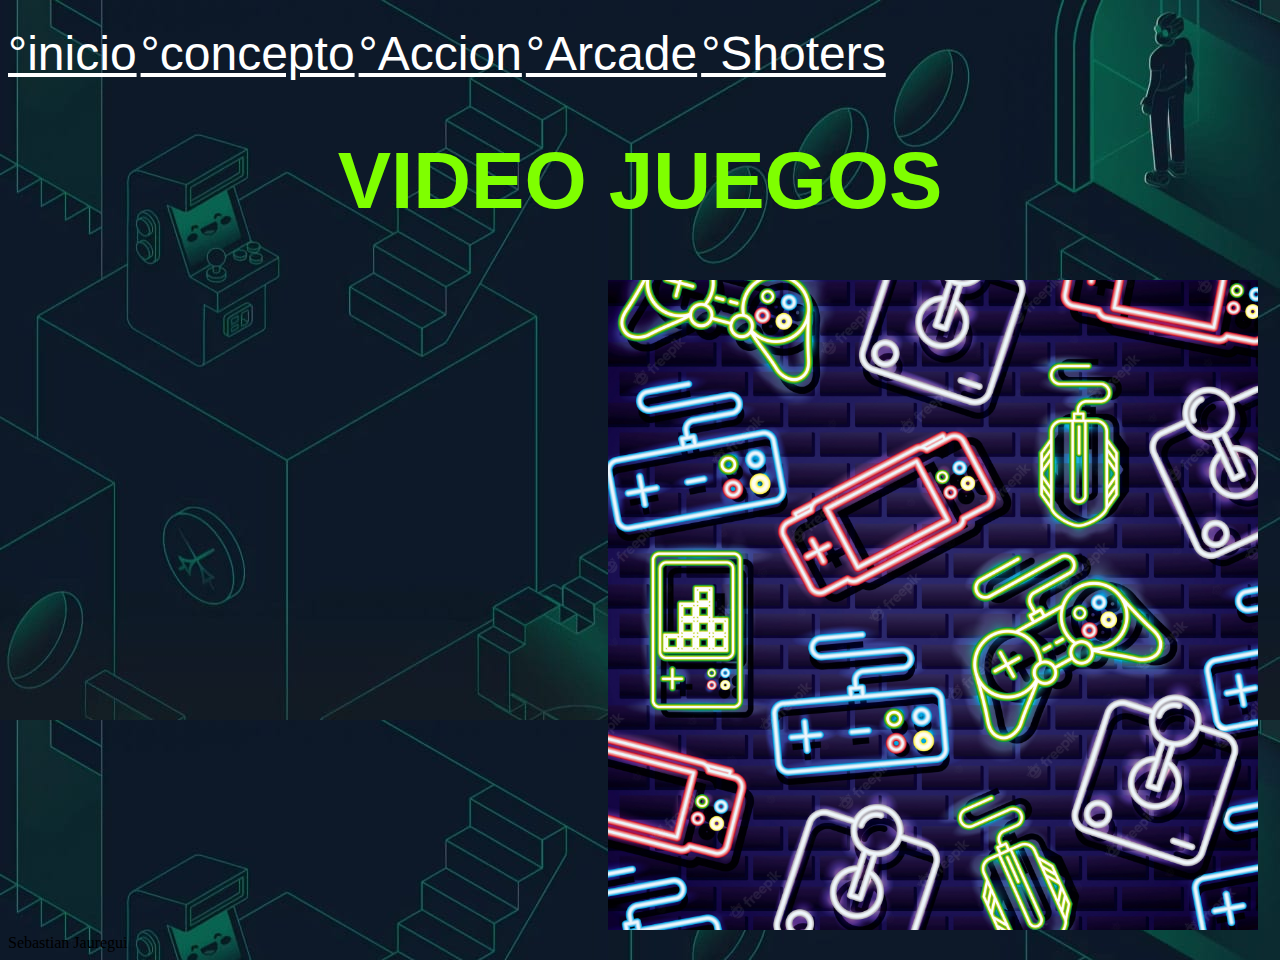
<file: examen 2do parcial inf 113/index.html>
<!DOCTYPE html>
<html lang="es">
    <head> 
        <meta charset="UTF-8">
        <meta http-equiv="X-UA-Compatible" content="IE=edge">
        <meta name="viewport" content="width=device-width, initial-scale=1.0">
        <meta name="description" content="examen 2do parcial inf113">
        <meta name="author" content="Sebastian Davy Jauregui Guzman">
        <link rel="stylesheet" href="./estilos.css">
        <title>Mi pagina de video juegos</title>
    </head>
    <body>
        <nav>            
        <br>
            <a id="iniciar" href="./index.html">°inicio</a>
            <a id="iniciar" href="./concepto.html">°concepto</a>
            <a id="iniciar" href="./Accion.html">°Accion</a>
            <a id="iniciar" href="./Arcade.html">°Arcade</a>
            <a id="iniciar" href="./Shoters.html">°Shoters</a>
        </br>    
    </nav>
<header>
    <h1 id="titulo1">VIDEO JUEGOS</h1>

</header>
<article id="index">
    <img src="portada.jpg" width="650" height="650">
</article>
<main>

</main>
<footer>
    Sebastian Jauregui
</footer>
    </body>
</html>
</file>
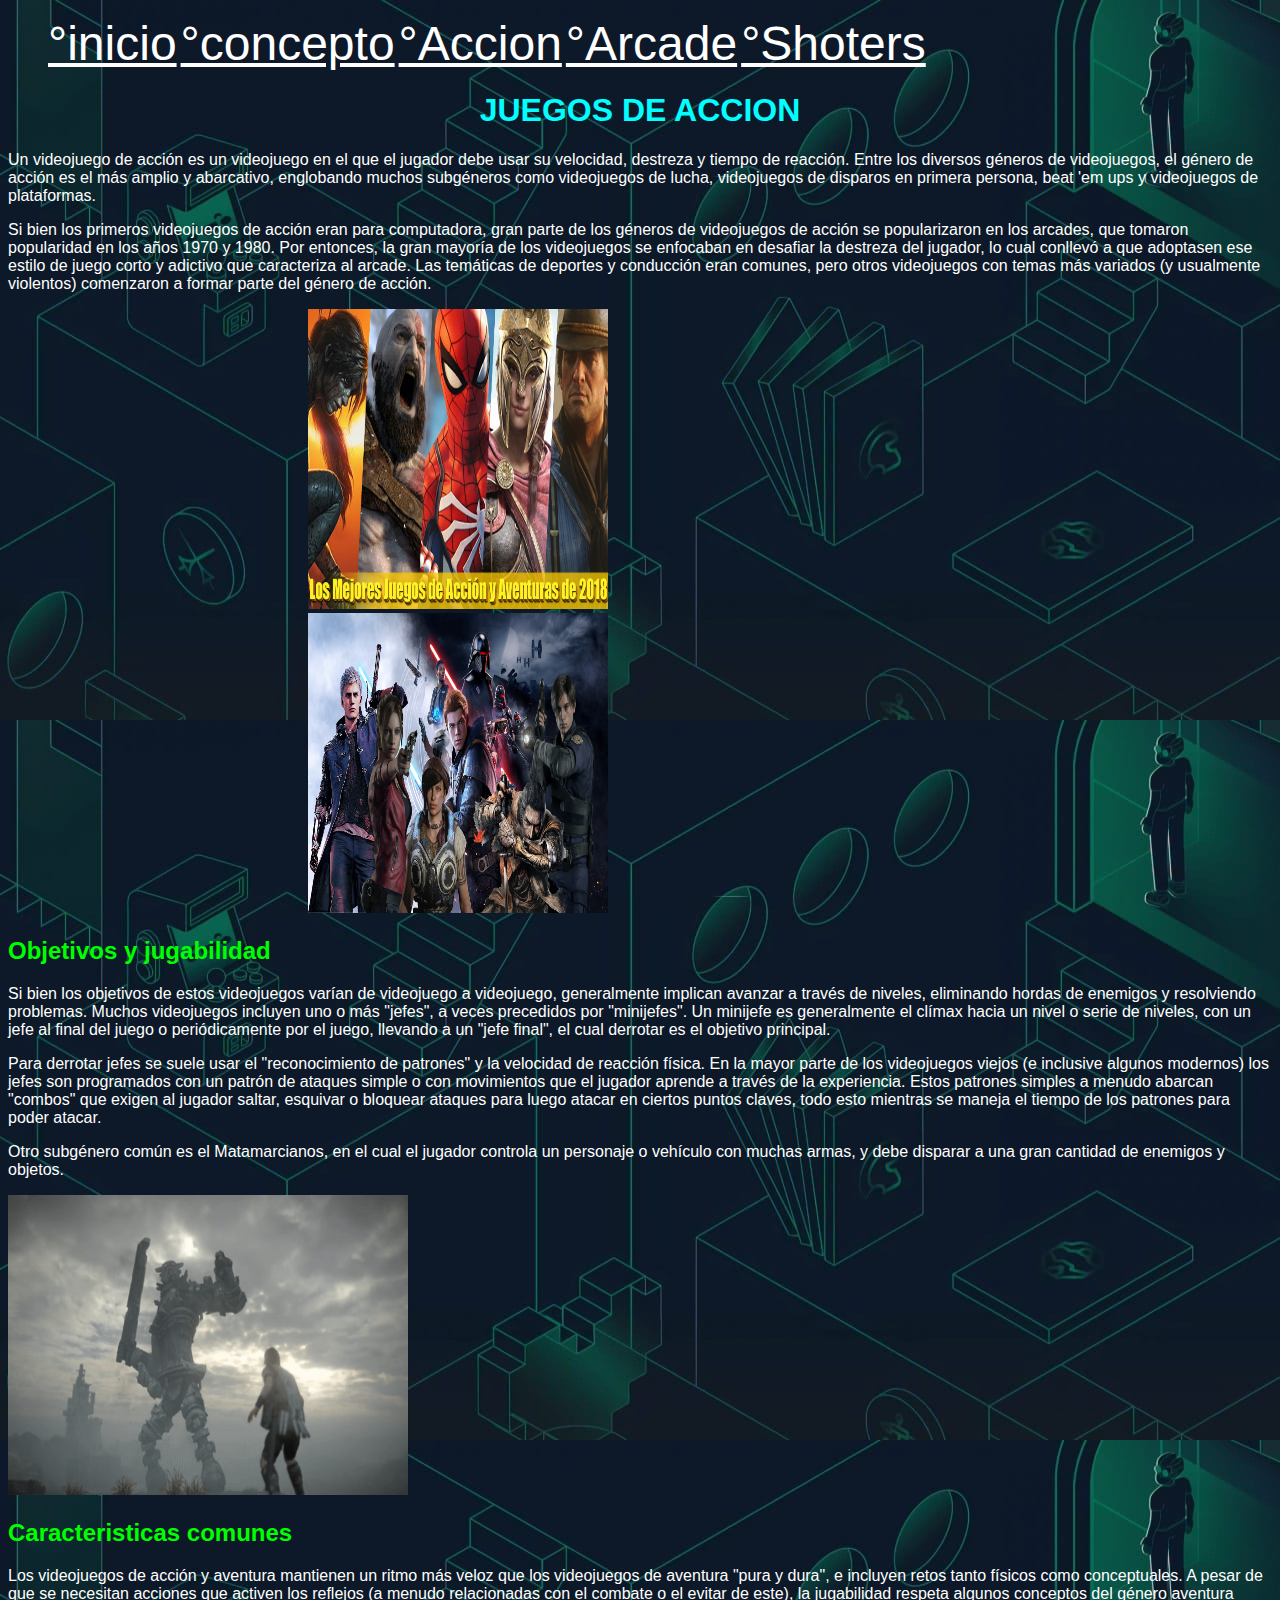
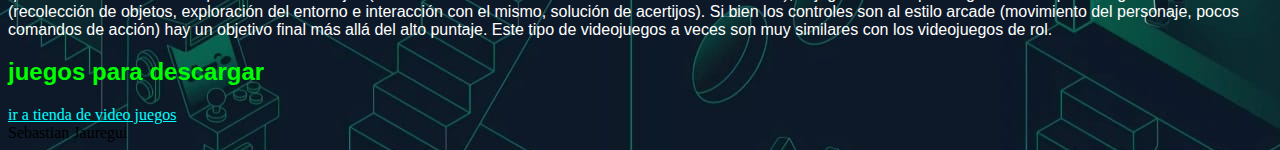
<file: examen 2do parcial inf 113/Accion.html>
<!DOCTYPE html>
<html lang="es">

<head>
    <meta charset="UTF-8">
    <meta http-equiv="X-UA-Compatible" content="IE=edge">
    <meta name="viewport" content="width=device-width, initial-scale=1.0">
    <meta name="description" content="examen 2do parcial inf113">
    <meta name="author" content="Sebastian Davy Jauregui Guzman">
    <link rel="stylesheet" href="./estilos.css">
    <title>Accion</title>
</head>

<body>
    <nav>
        <ul>
            <a id="iniciar" href="./index.html">°inicio</a>
            <a id="iniciar" href="./concepto.html">°concepto</a>
            <a id="iniciar" href="./Accion.html">°Accion</a>
            <a id="iniciar" href="./Arcade.html">°Arcade</a>
            <a id="iniciar" href="./Shoters.html">°Shoters</a>
        </ul>
    </nav>
    <header>
        <h1 id="titulos">JUEGOS DE ACCION</h1>
    </header>
    <main>
        <section>
            <article>
                <p>
                    Un videojuego de acción es un videojuego en el que el jugador debe usar su velocidad, destreza y
                    tiempo de reacción. Entre los diversos géneros de videojuegos, el género de acción es el más amplio
                    y abarcativo, englobando muchos subgéneros como videojuegos de lucha, videojuegos de disparos en
                    primera persona, beat 'em ups y videojuegos de plataformas.
                </p>
                <p>
                    Si bien los primeros videojuegos de acción eran para computadora, gran parte de los géneros de
                    videojuegos de acción se popularizaron en los arcades, que tomaron popularidad en los años 1970 y
                    1980. Por entonces, la gran mayoría de los videojuegos se enfocaban en desafiar la destreza del
                    jugador, lo cual conllevó a que adoptasen ese estilo de juego corto y adictivo que caracteriza al
                    arcade. Las temáticas de deportes y conducción eran comunes, pero otros videojuegos con temas más
                    variados (y usualmente violentos) comenzaron a formar parte del género de acción.
                </p>
                <div class="img-games">
                    <img class="img-generos-video-juegos" src="juegos de accion.jpg" alt="generos de video juegos"
                        width="300" height="300">
                    <img class="img-generos-video-juegos" src="game accion.jpg" alt="letrero de neon" width="300"
                        height="300">
                </div>
            </article>
            <article>
                <h2>Objetivos y jugabilidad</h2>
                <p>Si bien los objetivos de estos videojuegos varían de videojuego a videojuego, generalmente implican
                    avanzar a través de niveles, eliminando hordas de enemigos y resolviendo problemas. Muchos
                    videojuegos incluyen uno o más "jefes", a veces precedidos por "minijefes". Un minijefe es
                    generalmente el clímax hacia un nivel o serie de niveles, con un jefe al final del juego o
                    periódicamente por el juego, llevando a un "jefe final", el cual derrotar es el objetivo principal.
                </p>
                <p>Para derrotar jefes se suele usar el "reconocimiento de patrones" y la velocidad de reacción física.
                    En la mayor parte de los videojuegos viejos (e inclusive algunos modernos) los jefes son programados
                    con un patrón de ataques simple o con movimientos que el jugador aprende a través de la experiencia.
                    Estos patrones simples a menudo abarcan "combos" que exigen al jugador saltar, esquivar o bloquear
                    ataques para luego atacar en ciertos puntos claves, todo esto mientras se maneja el tiempo de los
                    patrones para poder atacar.</p>
                <p>Otro subgénero común es el Matamarcianos, en el cual el jugador controla un personaje o vehículo con
                    muchas armas, y debe disparar a una gran cantidad de enemigos y objetos.</p>
                <img src="jugabillidad accion.gif" width="400" height="300">
            </article>
            </article>
            <article>
                <h2>Caracteristicas comunes</h2>
                <p>Los videojuegos de acción y aventura mantienen un ritmo más veloz que los videojuegos de aventura
                    "pura y dura", e incluyen retos tanto físicos como conceptuales. A pesar de que se necesitan
                    acciones que activen los reflejos (a menudo relacionadas con el combate o el evitar de este), la
                    jugabilidad respeta algunos conceptos del género aventura (recolección de objetos, exploración del
                    entorno e interacción con el mismo, solución de acertijos). Si bien los controles son al estilo
                    arcade (movimiento del personaje, pocos comandos de acción) hay un objetivo final más allá del alto
                    puntaje. Este tipo de videojuegos a veces son muy similares con los videojuegos de rol.</p>
            </article>
            <article>
                <h2>juegos para descargar</h2>
                <a id="link" href="https://poki.com/es/accion">ir a tienda de video juegos</a>
                    </article>
        </section>
    </main>
    <footer>
        Sebastian Jauregui
    </footer>
</body>

</html>
</file>
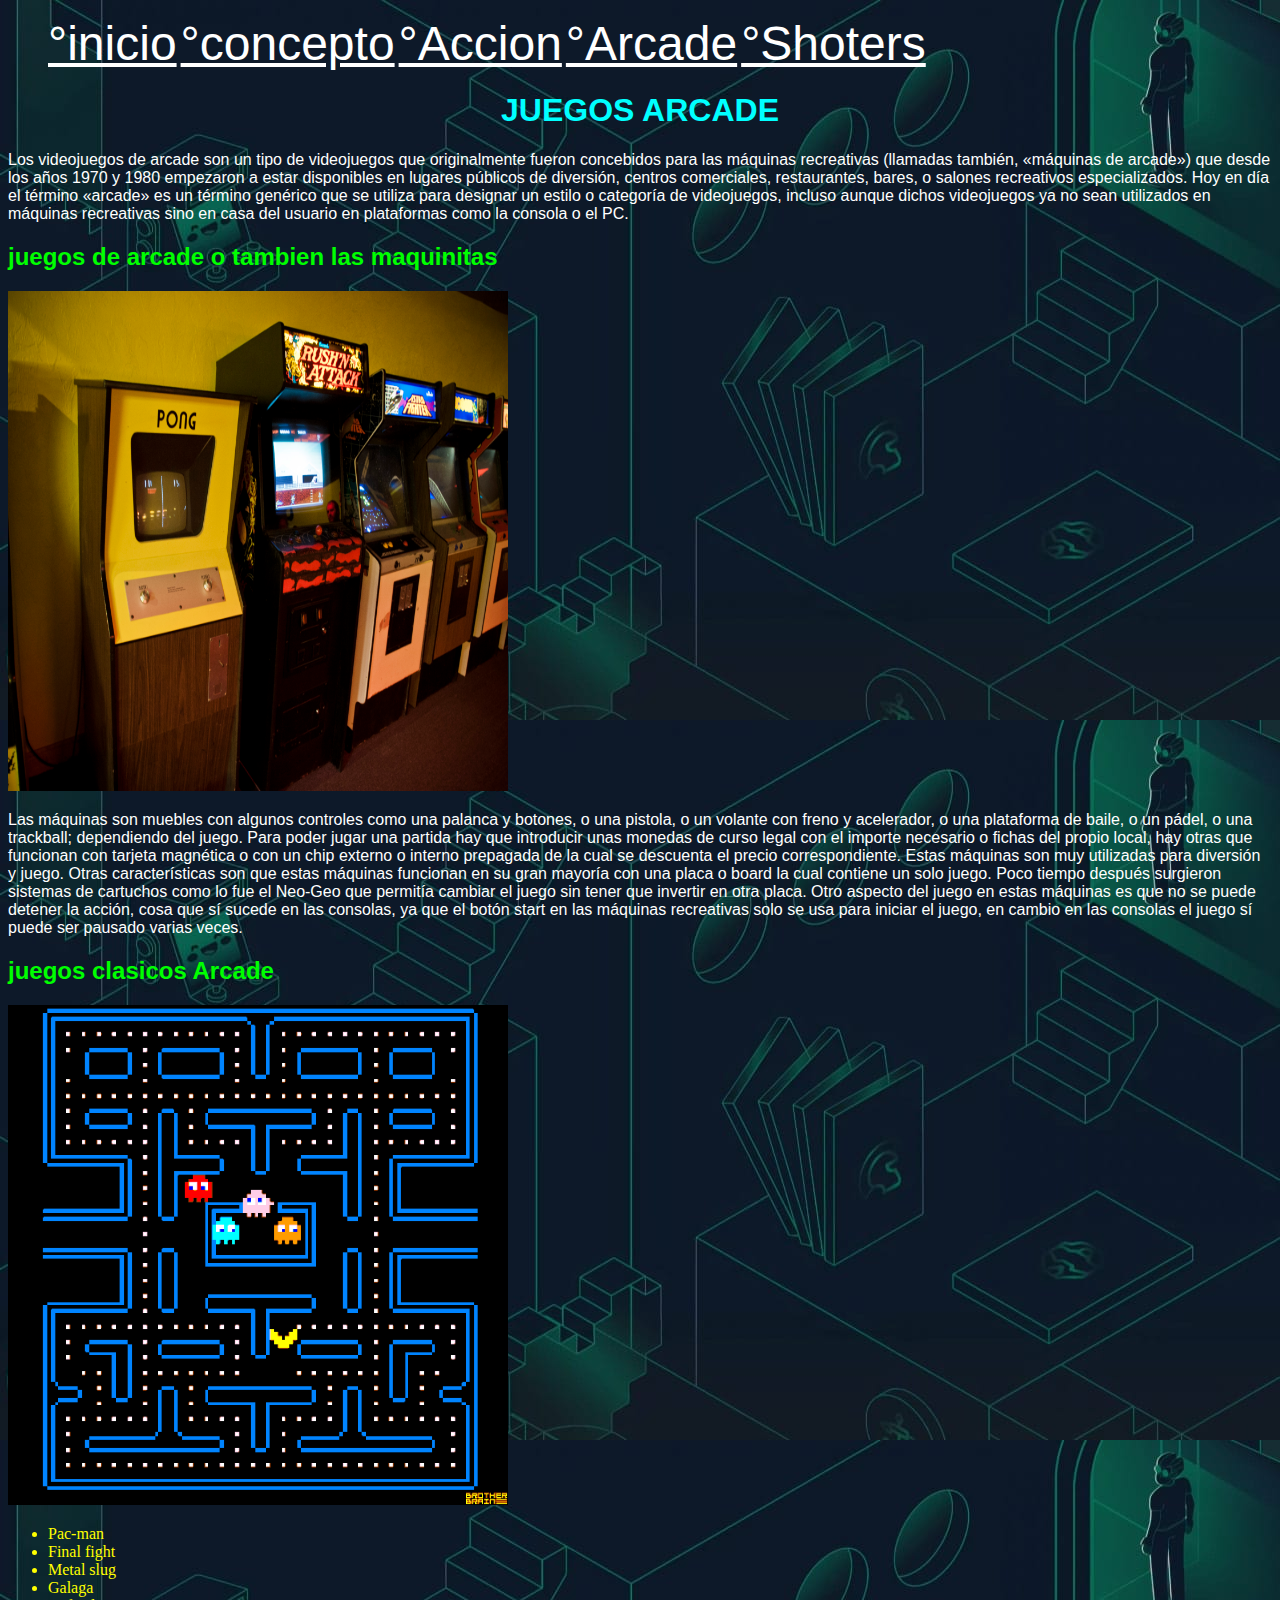
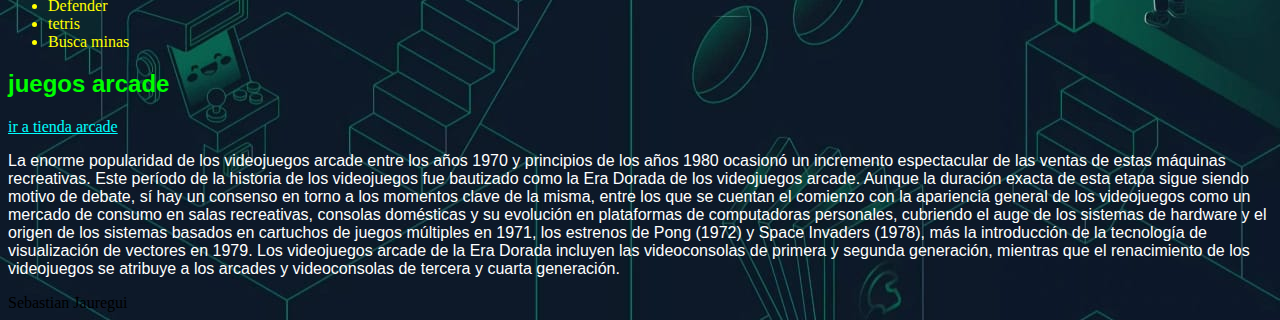
<file: examen 2do parcial inf 113/Arcade.html>
<!DOCTYPE html>
<html lang="es">

<head>
    <meta charset="UTF-8">
    <meta http-equiv="X-UA-Compatible" content="IE=edge">
    <meta name="viewport" content="width=device-width, initial-scale=1.0">
    <meta name="description" content="examen 2do parcial inf113">
    <meta name="author" content="Sebastian Davy Jauregui Guzman">
    <link rel="stylesheet" href="./estilos.css">
    <title>Arcade</title>
</head>

<body>
    <nav>
        <ul>
            <a id="iniciar" href="./index.html">°inicio</a>
            <a id="iniciar" href="./concepto.html">°concepto</a>
            <a id="iniciar" href="./Accion.html">°Accion</a>
            <a id="iniciar" href="./Arcade.html">°Arcade</a>
            <a id="iniciar" href="./Shoters.html">°Shoters</a>
        </ul>
    </nav>
    <header>
        <h1 id="titulos">JUEGOS ARCADE</h1>
    </header>
    <main>
        <section>
            <article>
                <p>
                    Los videojuegos de arcade son un tipo de videojuegos que originalmente fueron concebidos para las
                    máquinas recreativas (llamadas también, «máquinas de arcade») que desde los años 1970 y 1980
                    empezaron a estar disponibles en lugares públicos de diversión, centros comerciales, restaurantes,
                    bares, o salones recreativos especializados. Hoy en día el término «arcade» es un término genérico
                    que se utiliza para designar un estilo o categoría de videojuegos, incluso aunque dichos videojuegos
                    ya no sean utilizados en máquinas recreativas sino en casa del usuario en plataformas como la
                    consola o el PC.
                </p>
            </article>
            <article>
                <h2>juegos de arcade o tambien las maquinitas</h2>
                <img src="Arcade_Games.jpg" width="500" height="500">
                <p>
                    Las máquinas son muebles con algunos controles como una palanca y botones, o una pistola, o un
                    volante con freno y acelerador, o una plataforma de baile, o un pádel, o una trackball; dependiendo
                    del juego. Para poder jugar una partida hay que introducir unas monedas de curso legal con el
                    importe necesario o fichas del propio local, hay otras que funcionan con tarjeta magnética o con un
                    chip externo o interno prepagada de la cual se descuenta el precio correspondiente. Estas máquinas
                    son muy utilizadas para diversión y juego. Otras características son que estas máquinas funcionan en
                    su gran mayoría con una placa o board la cual contiene un solo juego. Poco tiempo después surgieron
                    sistemas de cartuchos como lo fue el Neo-Geo que permitía cambiar el juego sin tener que invertir en
                    otra placa. Otro aspecto del juego en estas máquinas es que no se puede detener la acción, cosa que
                    sí sucede en las consolas, ya que el botón start en las máquinas recreativas solo se usa para
                    iniciar el juego, en cambio en las consolas el juego sí puede ser pausado varias veces.
                </p>
            </article>
            <article>
                <h2>juegos clasicos Arcade</h2>
                <img src="clasicos arcade.gif" width="500" height="500">
                <ul id="columnas">
                    <li>
                        <font>Pac-man</font>
                    </li>
                    <li>
                        <font>Final fight</font>
                    </li>
                    <li>
                        <font>Metal slug</font>
                    </li>
                    <li>
                        <font>Galaga</font>
                    </li>
                    <li>
                        <font>Defender</font>
                    </li>
                    <li>
                        <font>tetris</font>
                    </li>
                    <li>
                        <font>Busca minas</font>
                    </li>
                </ul>
            </article>
            <section>
                <article>
                    <h2>juegos arcade</h2>
                    <a id="link" href="https://www.classicgamesarcade.com/espanol/">ir a tienda arcade</a>
                </article>
            </section>
            <article>
                <p>La enorme popularidad de los videojuegos arcade entre los años 1970 y principios de los años 1980
                    ocasionó un incremento espectacular de las ventas de estas máquinas recreativas. Este período de la
                    historia de los videojuegos fue bautizado como la Era Dorada de los videojuegos arcade. Aunque la
                    duración exacta de esta etapa sigue siendo motivo de debate, sí hay un consenso en torno a los
                    momentos clave de la misma, entre los que se cuentan el comienzo con la apariencia general de los
                    videojuegos como un mercado de consumo en salas recreativas, consolas domésticas y su evolución en
                    plataformas de computadoras personales, cubriendo el auge de los sistemas de hardware y el origen de
                    los sistemas basados en cartuchos de juegos múltiples en 1971, los estrenos de Pong (1972) y Space
                    Invaders (1978), más la introducción de la tecnología de visualización de vectores en 1979. Los
                    videojuegos arcade de la Era Dorada incluyen las videoconsolas de primera y segunda generación,
                    mientras que el renacimiento de los videojuegos se atribuye a los arcades y videoconsolas de tercera
                    y cuarta generación.</p>
            </article>
        </section>
    </main>
    <footer>
        Sebastian Jauregui
    </footer>
</body>

</html>
</file>
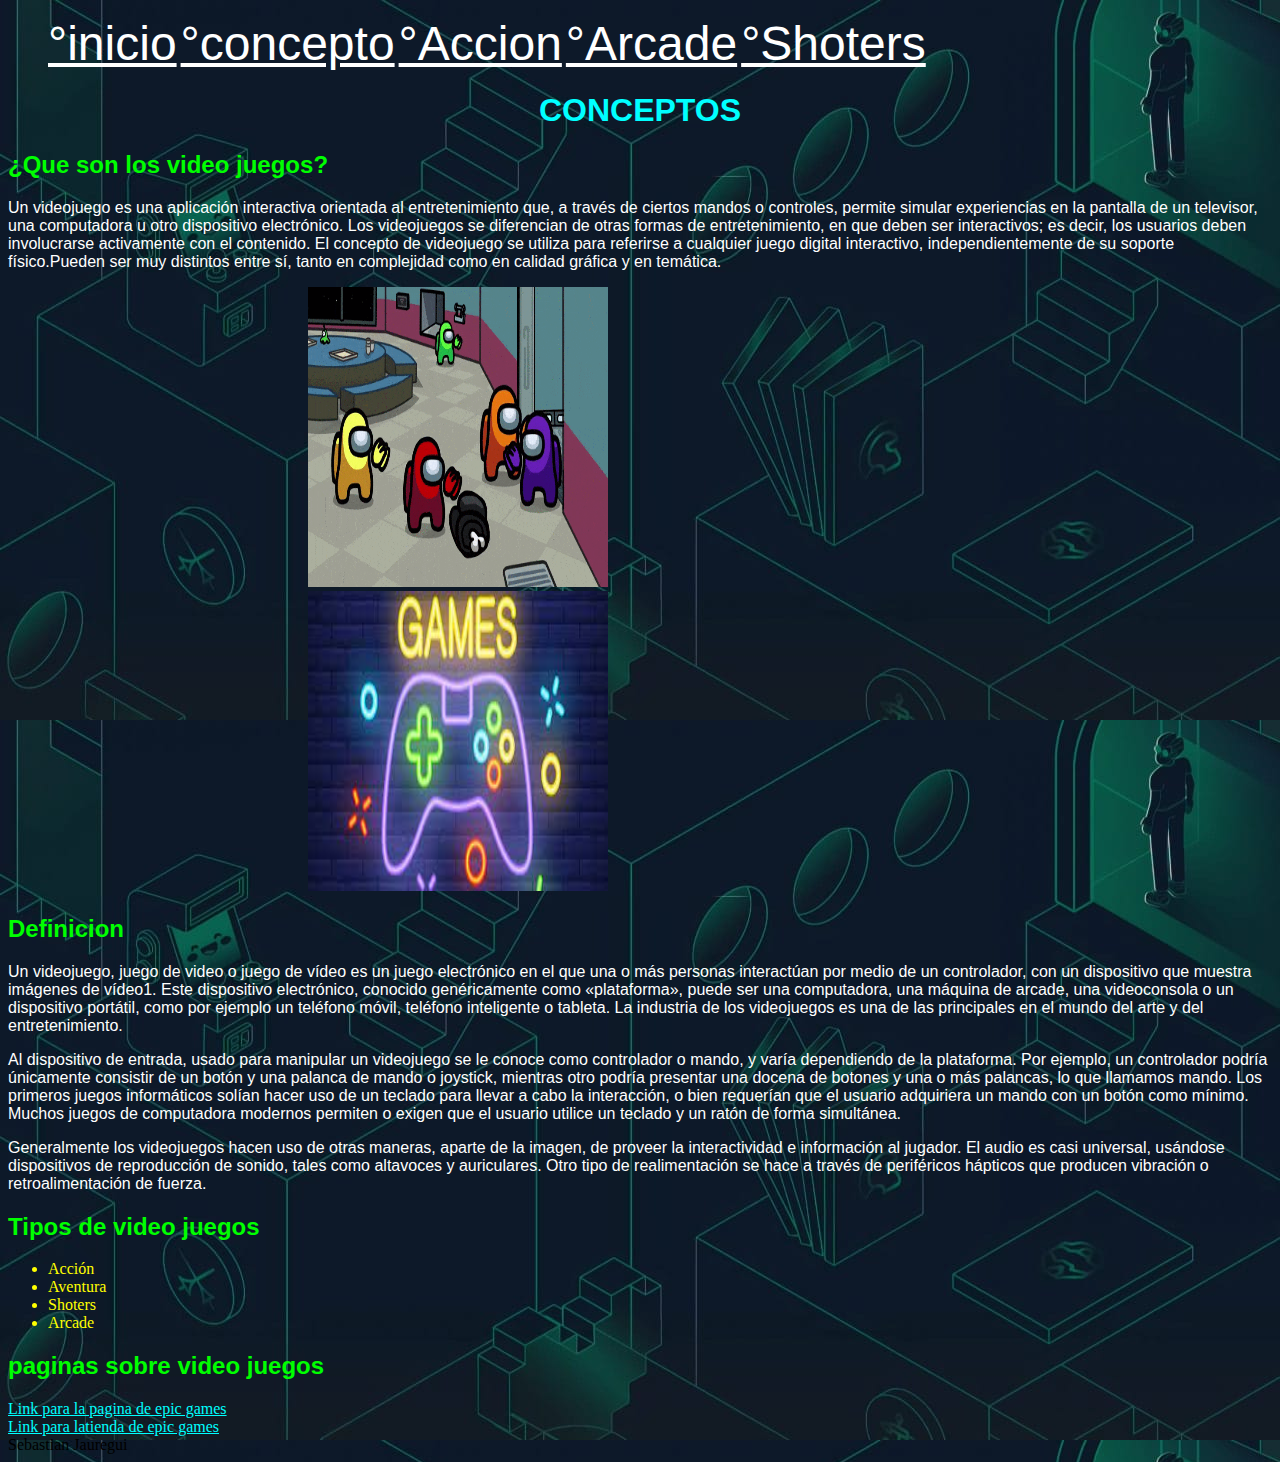
<file: examen 2do parcial inf 113/concepto.html>
<!DOCTYPE html>
<html lang="es">

<head>
    <meta charset="UTF-8">
    <meta http-equiv="X-UA-Compatible" content="IE=edge">
    <meta name="viewport" content="width=device-width, initial-scale=1.0">
    <meta name="description" content="examen 2do parcial inf113">
    <meta name="author" content="Sebastian Davy Jauregui Guzman">
    <link rel="stylesheet" href="./estilos.css">
    <title>concepto</title>
</head>

<body>
    <nav>
        <ul>
            <a id="iniciar" href="./index.html">°inicio</a>
            <a id="iniciar" href="./concepto.html">°concepto</a>
            <a id="iniciar" href="./Accion.html">°Accion</a>
            <a id="iniciar" href="./Arcade.html">°Arcade</a>
            <a id="iniciar" href="./Shoters.html">°Shoters</a>
        </ul>
    </nav>
    <header>
        <h1 id="titulos">CONCEPTOS</h1>
    </header>
    <main>
    <section>
        <article>
            <h2>¿Que son los video juegos?</h2>
            <p>
                Un videojuego es una aplicación interactiva orientada al entretenimiento que, a través de ciertos mandos
                o controles, permite simular experiencias en la pantalla de un televisor, una computadora u otro
                dispositivo electrónico. Los videojuegos se diferencian de otras formas de entretenimiento, en que deben
                ser interactivos; es decir, los usuarios deben involucrarse activamente con el contenido. El concepto de
                videojuego se utiliza para referirse a cualquier juego digital interactivo, independientemente de su
                soporte físico.Pueden ser muy distintos entre sí, tanto en complejidad como en calidad gráfica y en
                temática.
            </p>
            <div class="img-games">
                <img class="img-generos-video-juegos" src="video juegos.gif" alt="generos de video juegos"
                    width="300" height="300">
                <img class="img-generos-video-juegos" src="descarga.jpg" alt="letrero de neon" width="300" height="300">
            </div>
        </article>
        <article>
            <h2>Definicion</h2>
            <p>Un videojuego, juego de video o juego de vídeo es un juego electrónico en el que una o más personas
                interactúan por medio de un controlador, con un dispositivo que muestra imágenes de vídeo1. Este
                dispositivo electrónico, conocido genéricamente como «plataforma», puede ser una computadora, una
                máquina de arcade, una videoconsola o un dispositivo portátil, como por ejemplo un teléfono móvil,
                teléfono inteligente o tableta. La industria de los videojuegos es una de las principales en el mundo
                del arte y del entretenimiento.</p>
            <p>Al dispositivo de entrada, usado para manipular un videojuego se le conoce como controlador
                o mando, y varía dependiendo de la plataforma. Por ejemplo, un controlador podría únicamente consistir
                de un botón y una palanca de mando o joystick, mientras otro podría presentar una docena de botones y
                una o más palancas, lo que llamamos mando. Los primeros juegos informáticos solían hacer uso de un
                teclado para llevar a cabo la interacción, o bien requerían que el usuario adquiriera un mando con un
                botón como mínimo. Muchos juegos de computadora modernos permiten o exigen que el usuario utilice un
                teclado y un ratón de forma simultánea.</p>
            <p>Generalmente los videojuegos hacen uso de otras maneras, aparte de la imagen, de proveer la
                interactividad e información al jugador. El audio es casi universal, usándose dispositivos de
                reproducción de sonido, tales como altavoces y auriculares. Otro tipo de realimentación se hace a través
                de periféricos hápticos que producen vibración o retroalimentación de fuerza.</p>
        </article>
        <article>
            <h2>Tipos de video juegos</h2>
            <ul id="columnas">
                <li>
                    <font>Acción</font>
                </li>
                <li>
                    <font>Aventura</font>
                </li>
                <li>
                    <font>Shoters</font>
                </li>
                <li>
                    <font>Arcade</font>
                </li>
            </ul>
        </article>
    </section>
    <section>
        <article>
    <h2>paginas sobre video juegos</h2>
    <a id="link" href="https://www.epicgames.com/site/es-ES/home">Link para la pagina de epic games</a>
    <br><a id="link" href="https://store.epicgames.com/es-ES/">Link para latienda de epic games</a></br>
        </article>
    </section>
    </main>
    <footer>
        Sebastian Jauregui
    </footer>
</body>

</html>
</file>
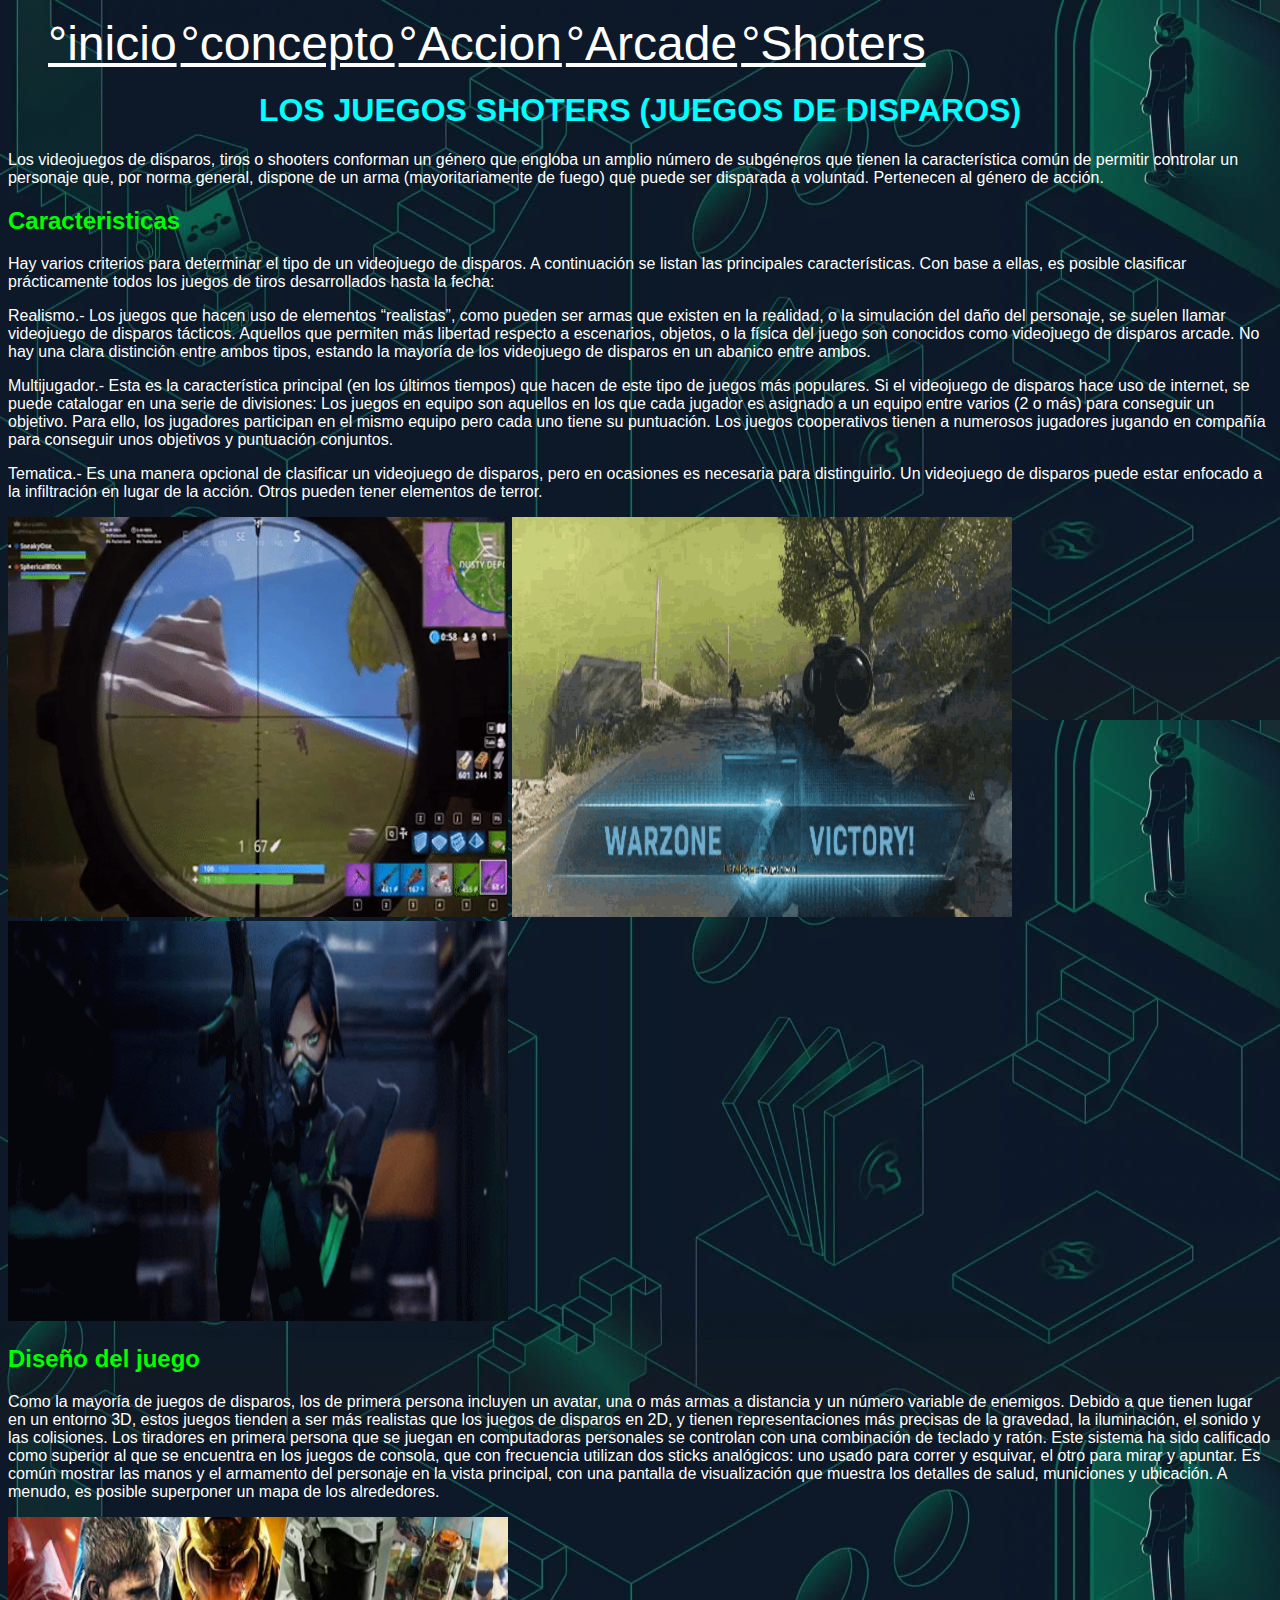
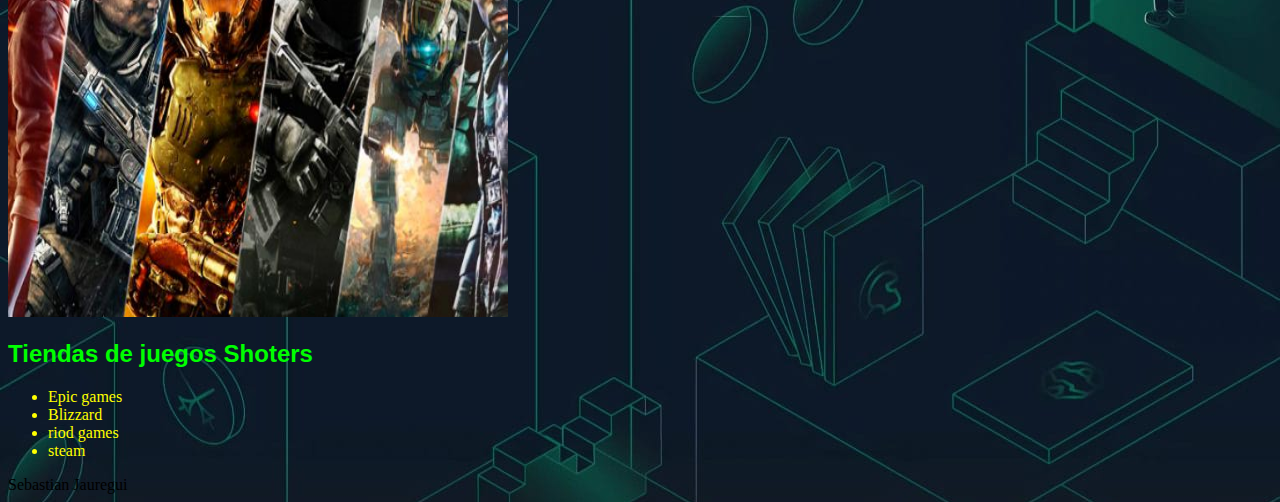
<file: examen 2do parcial inf 113/Shoters.html>
<!DOCTYPE html>
<html lang="es">

<head>
    <meta charset="UTF-8">
    <meta http-equiv="X-UA-Compatible" content="IE=edge">
    <meta name="viewport" content="width=device-width, initial-scale=1.0">
    <meta name="description" content="examen 2do parcial inf113">
    <meta name="author" content="Sebastian Davy Jauregui Guzman">
    <link rel="stylesheet" href="./estilos.css">
    <title>Shoters</title>
</head>

<body>
    <nav>
        <ul>
            <a id="iniciar" href="./index.html">°inicio</a>
            <a id="iniciar" href="./concepto.html">°concepto</a>
            <a id="iniciar" href="./Accion.html">°Accion</a>
            <a id="iniciar" href="./Arcade.html">°Arcade</a>
            <a id="iniciar" href="./Shoters.html">°Shoters</a>
        </ul>
    </nav>
    <header>
        <h1 id="titulos">LOS JUEGOS SHOTERS (JUEGOS DE DISPAROS)</h1>
    </header>
    <main>
        <section>
            <article>
                <p>
                    Los videojuegos de disparos, tiros o shooters conforman un género que engloba un amplio número de
                    subgéneros que tienen la característica común de permitir controlar un personaje que, por norma
                    general, dispone de un arma (mayoritariamente de fuego) que puede ser disparada a voluntad.
                    Pertenecen al género de acción.
                </p>
            </article>
            <article>
                <h2>Caracteristicas</h2>
                <p>
                    Hay varios criterios para determinar el tipo de un videojuego de disparos. A continuación se listan
                    las principales características. Con base a ellas, es posible clasificar prácticamente todos los
                    juegos de tiros desarrollados hasta la fecha:
                </p>
                <p>
                    Realismo.- Los juegos que hacen uso de elementos “realistas”, como pueden ser armas que existen en
                    la realidad,
                    o la simulación del daño del personaje, se suelen llamar videojuego de disparos tácticos. Aquellos
                    que permiten más libertad respecto a escenarios, objetos, o la física del juego son conocidos como
                    videojuego de disparos arcade. No hay una clara distinción entre ambos tipos, estando la mayoría de
                    los videojuego de disparos en un abanico entre ambos.
                </p>
                <p>
                    Multijugador.- Esta es la característica principal (en los últimos tiempos) que hacen de este tipo
                    de juegos más
                    populares. Si el videojuego de disparos hace uso de internet, se puede catalogar en una serie de
                    divisiones: Los juegos en equipo son aquellos en los que cada jugador es asignado a un equipo entre
                    varios (2 o más) para conseguir un objetivo. Para ello, los jugadores participan en el mismo equipo
                    pero cada uno tiene su puntuación. Los juegos cooperativos tienen a numerosos jugadores jugando en
                    compañía para conseguir unos objetivos y puntuación conjuntos.
                <p>
                    Tematica.- Es una manera opcional de clasificar un videojuego de disparos, pero en ocasiones es
                    necesaria para
                    distinguirlo. Un videojuego de disparos puede estar enfocado a la infiltración en lugar de la
                    acción. Otros pueden tener elementos de terror.
                </p>
                <img src="shoter1.gif" width="500" height="400">
                <img src="Shoter2.gif" width="500" height="400">
                <img src="Shoter3.gif" width="500" height="400">
            </article>
            <article>
                <h2>Diseño del juego</h2>
                <p>
                    Como la mayoría de juegos de disparos, los de primera persona incluyen un avatar, una o más armas a
                    distancia y un número variable de enemigos. Debido a que tienen lugar en un entorno 3D, estos juegos
                    tienden a ser más realistas que los juegos de disparos en 2D, y tienen representaciones más precisas
                    de la gravedad, la iluminación, el sonido y las colisiones. Los tiradores en primera persona que
                    se juegan en computadoras personales se controlan con una combinación de teclado y ratón. Este
                    sistema ha sido calificado como superior al que se encuentra en los juegos de consola, que con
                    frecuencia utilizan dos sticks analógicos: uno usado para correr y esquivar, el otro para mirar y
                    apuntar. Es común mostrar las manos y el armamento del personaje en la vista principal, con una
                    pantalla de visualización que muestra los detalles de salud, municiones y ubicación. A menudo, es
                    posible superponer un mapa de los alrededores.
                </p>
                <img src="shoter4.jpg" width="500" height="400">
            </article>
            <article>
                <h2>Tiendas de juegos Shoters</h2>
                <ul id="columnas">
                    <li>
                        <font>Epic games</font>
                    </li>
                    <li>
                        <font>Blizzard</font>
                    </li>
                    <li>
                        <font>riod games</font>
                    </li>
                    <li>
                        <font>steam</font>
                    </li>
                </ul>
            </article>
    </main>
    <footer>
        Sebastian Jauregui
    </footer>
</body>

</html>
</file>
<file: examen 2do parcial inf 113/estilos.css>
body{
    background-image:url("Fondo\ .jpg");
}
p{
    color: white;
    font-family:"Motserrat", sans-serif ;
}
h2{
    color: lime;
    font-family:"Motserrat", sans-serif ;
}
#titulos{
    color: aqua; 
    font-family:"Motserrat", sans-serif ;
    text-align: center;
}
#titulo1{
    color: chartreuse;
    font-family:"Motserrat", sans-serif ;
    font-size: 5rem;
    text-align: center;
}

.img-generos-video-juegos{
    padding: 0 300px;
}
#link{
    color: aqua;
}
#columnas{
    color: yellow;
}
#index{
    padding: 0 600px;
}
#iniciar{
    color: white;
    font-size: 3rem;
    font-family:"Montserrat", sans-serif ;
}
</file>
